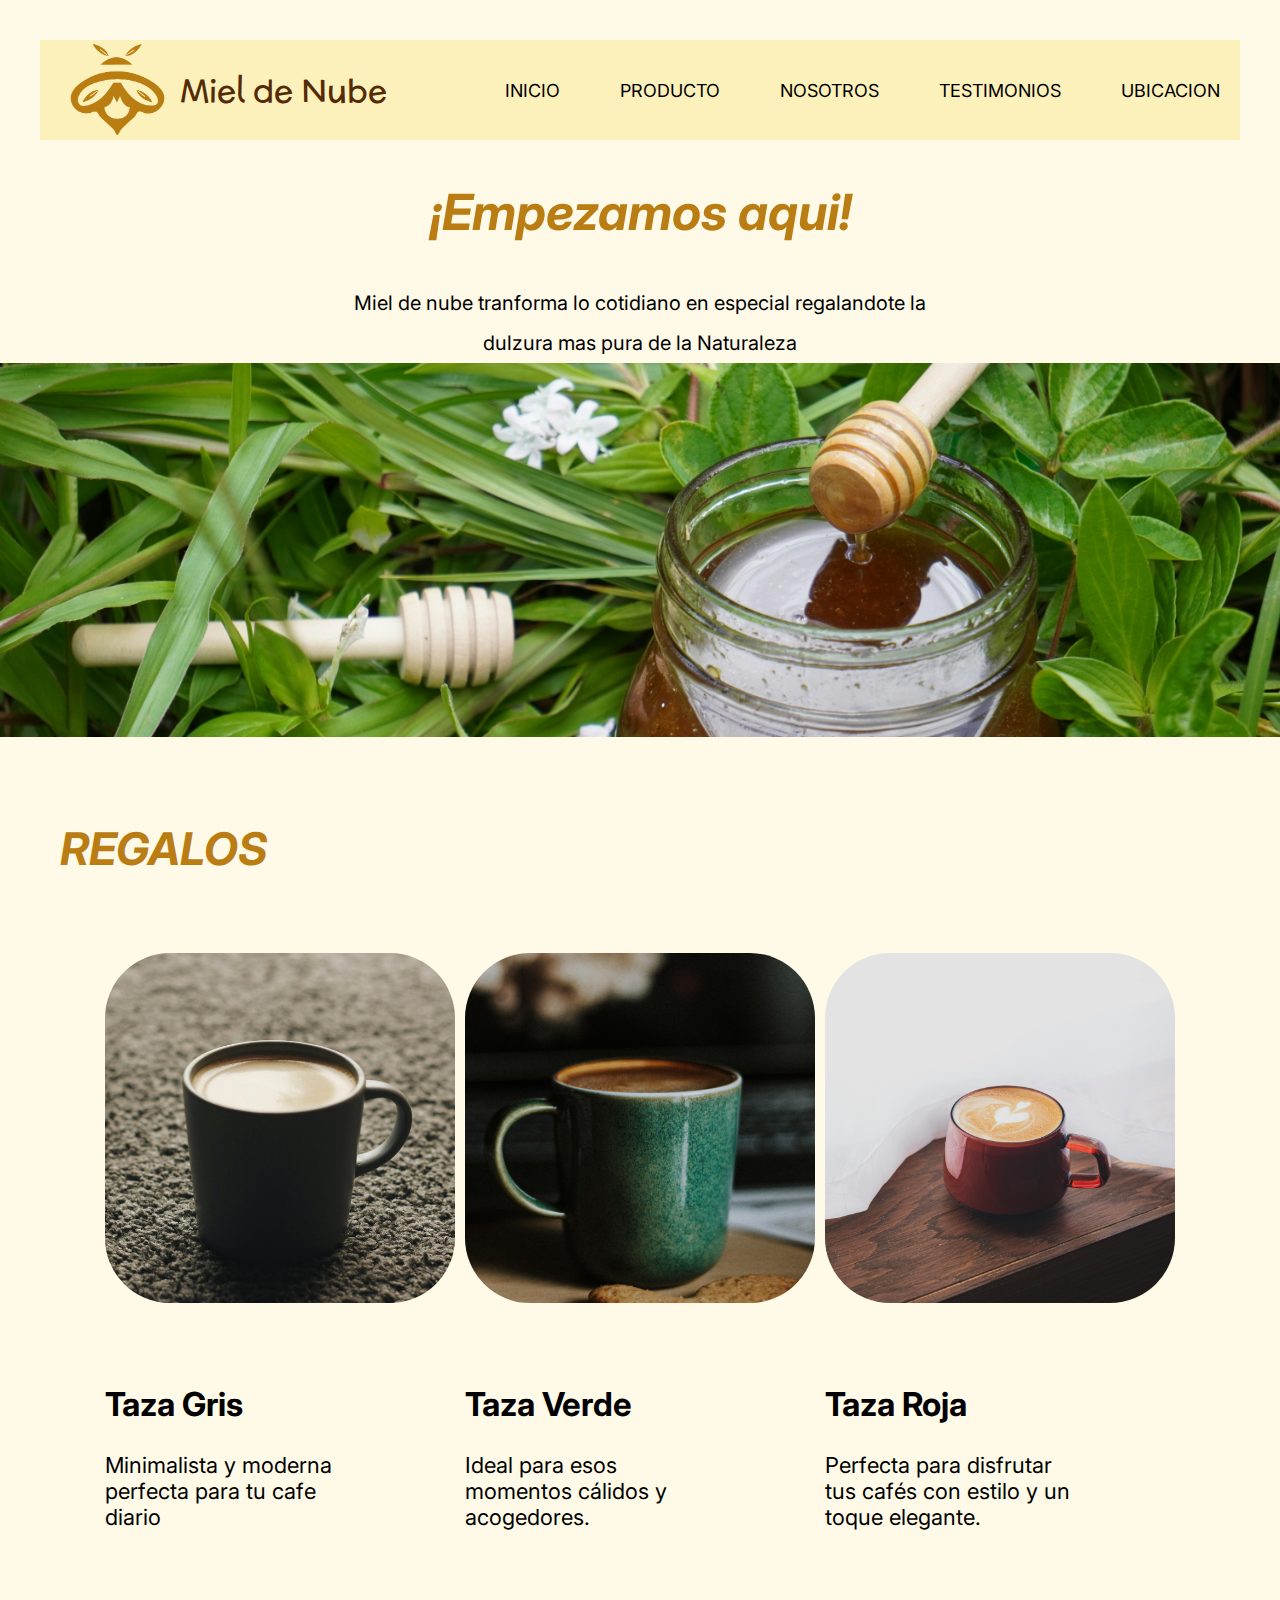
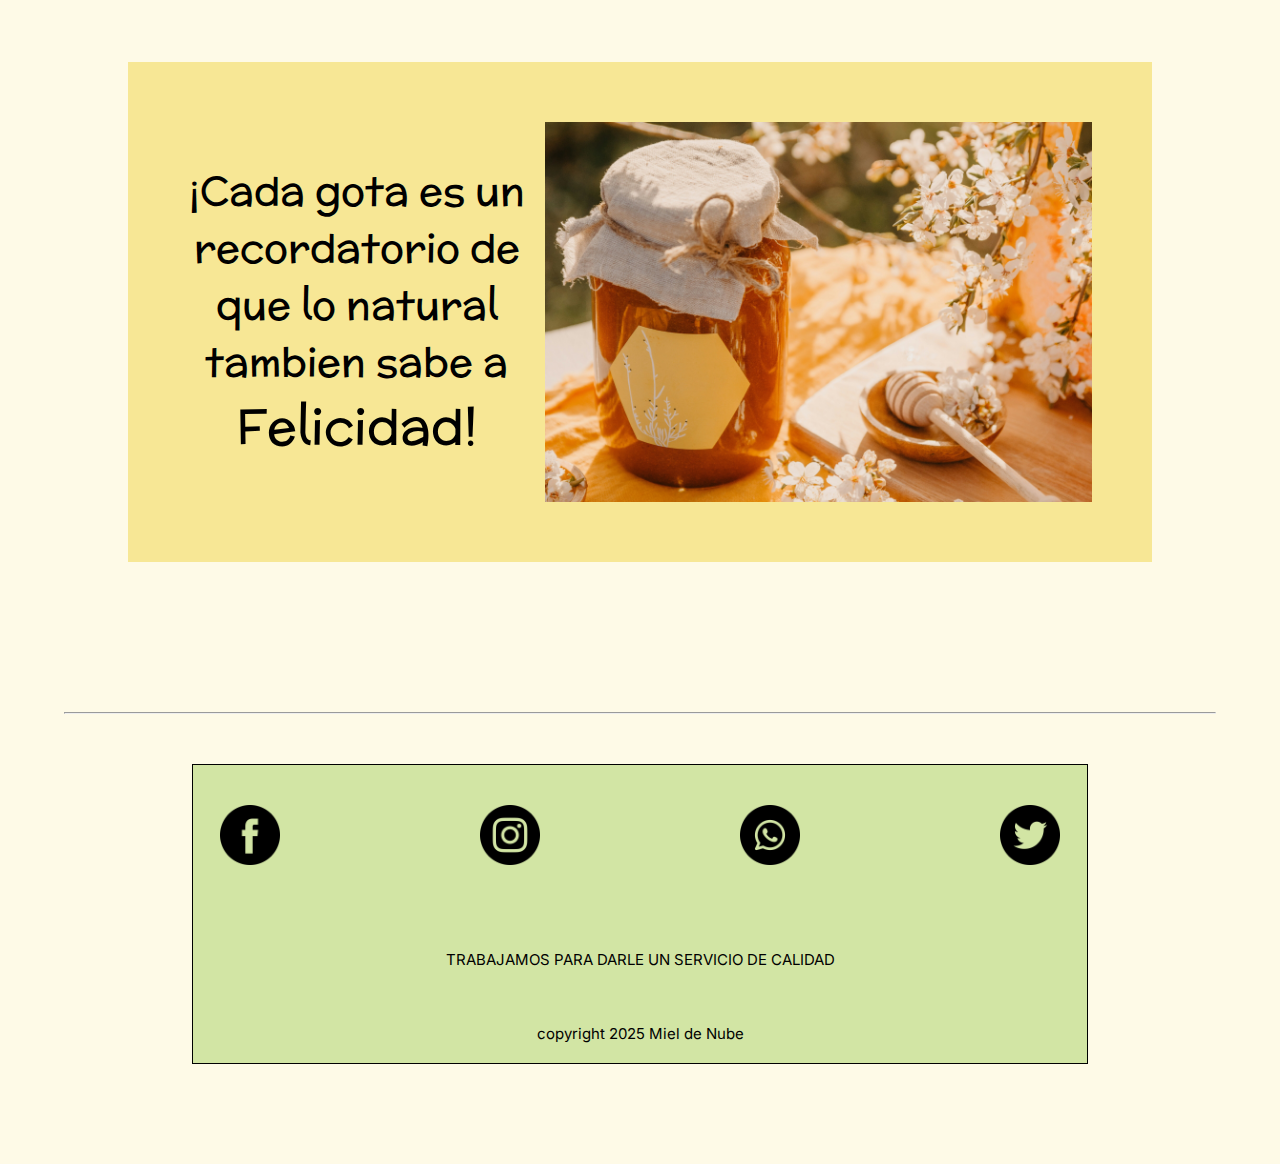
<file: index.html>
<!DOCTYPE html>
<html lang="en">
<head>
    <meta charset="UTF-8">
    <meta name="viewport" content="width=device-width, initial-scale=1.0">
    <link href="https://fonts.googleapis.com/css?family=McLaren" rel="stylesheet">
    <link rel="preconnect" href="https://fonts.googleapis.com">
    <link rel="preconnect" href="https://fonts.gstatic.com" crossorigin>
    <link href="https://fonts.googleapis.com/css2?family=Inter:wght@100..900&display=swap" rel="stylesheet">
    <link rel="stylesheet" href="./css/style.css">
    <title>Miel de Nube</title>
</head>
<body>
    <nav class="nav">
        <div class="titulo">
            <img src="./img/logo.png" alt="logo">
            <h1>
                Miel de Nube
            </h1>
        </div>
        <div class="enlaces">
            <ul>
                <li class="item"><a href="./index.html">INICIO</a></li>
                <li class="item"><a href="./producto.html">PRODUCTO</a></li>
                <li class="item"><a href="./nosotros.html">NOSOTROS</a></li>
                <li class="item"><a href="./testimonios.html">TESTIMONIOS</a></li>
                <li class="item"><a href="./ubicacion.html">UBICACION</a></li>
            </ul>
        </div>
    </nav>

    <section class="section1">
        <div class="texto">
            <h2 class="sec1h2">¡Empezamos aqui!</h2>
            <p class="sec1p">Miel de nube tranforma lo cotidiano en especial regalandote la dulzura mas pura de la Naturaleza</p>
        </div>
        <div class="img">
            <img src="./img/img1.jpg" alt="img1">
        </div>
    </section>

    <section class="section2">
        <h2 class="sec2h2">REGALOS</h2>
        <div class="cards">
            <div class="card">
                <img src="./img/img2.jpg" alt="img2">
                <div class="card-texto">
                    <h2>Taza Gris</h2>
                    <p>Minimalista y moderna perfecta para tu cafe diario</p>
                </div>
            </div>
            <div class="card">
                <img src="./img/img3.jpg" alt="img3">
                <div class="card-texto">
                    <h2>Taza Verde</h2>
                    <p>Ideal para esos momentos cálidos y acogedores.</p>
                </div>
            </div>
            <div class="card">
                <img src="./img/img4.jpg" alt="img4">
                <div class="card-texto">
                    <h2>Taza Roja</h2>
                    <p>Perfecta para disfrutar tus cafés con estilo y un toque elegante.</p>
                </div>
            </div>
        </div>
    </section>

    <section class="section3">
        <div class="sec3img">
            <p>¡Cada gota es un recordatorio de que lo natural tambien sabe 
                a <span class="destacado">Felicidad!</span></p>
                <img src="./img/img5.jpg" alt="img5">
        </div>
    </section>

    <hr>

    <footer class="section4">
        <div class="sec4Conten">
            <div class="redes">
                <a href=""><img src="./img/facebook.png" alt=""></a>
                <a href=""><img src="./img/instagram.png" alt=""></a>
                <a href=""><img src="./img/whatsapp.png" alt=""></a>
                <a href=""><img src="./img/gorjeo.png" alt=""></a>
            </div>
            <div class="info">
                    <p>TRABAJAMOS PARA DARLE UN SERVICIO DE CALIDAD</p>
                    <p>copyright      2025 Miel de Nube</p>
            </div>
        </div>
    </footer>
        
</body>

</html>
</file>
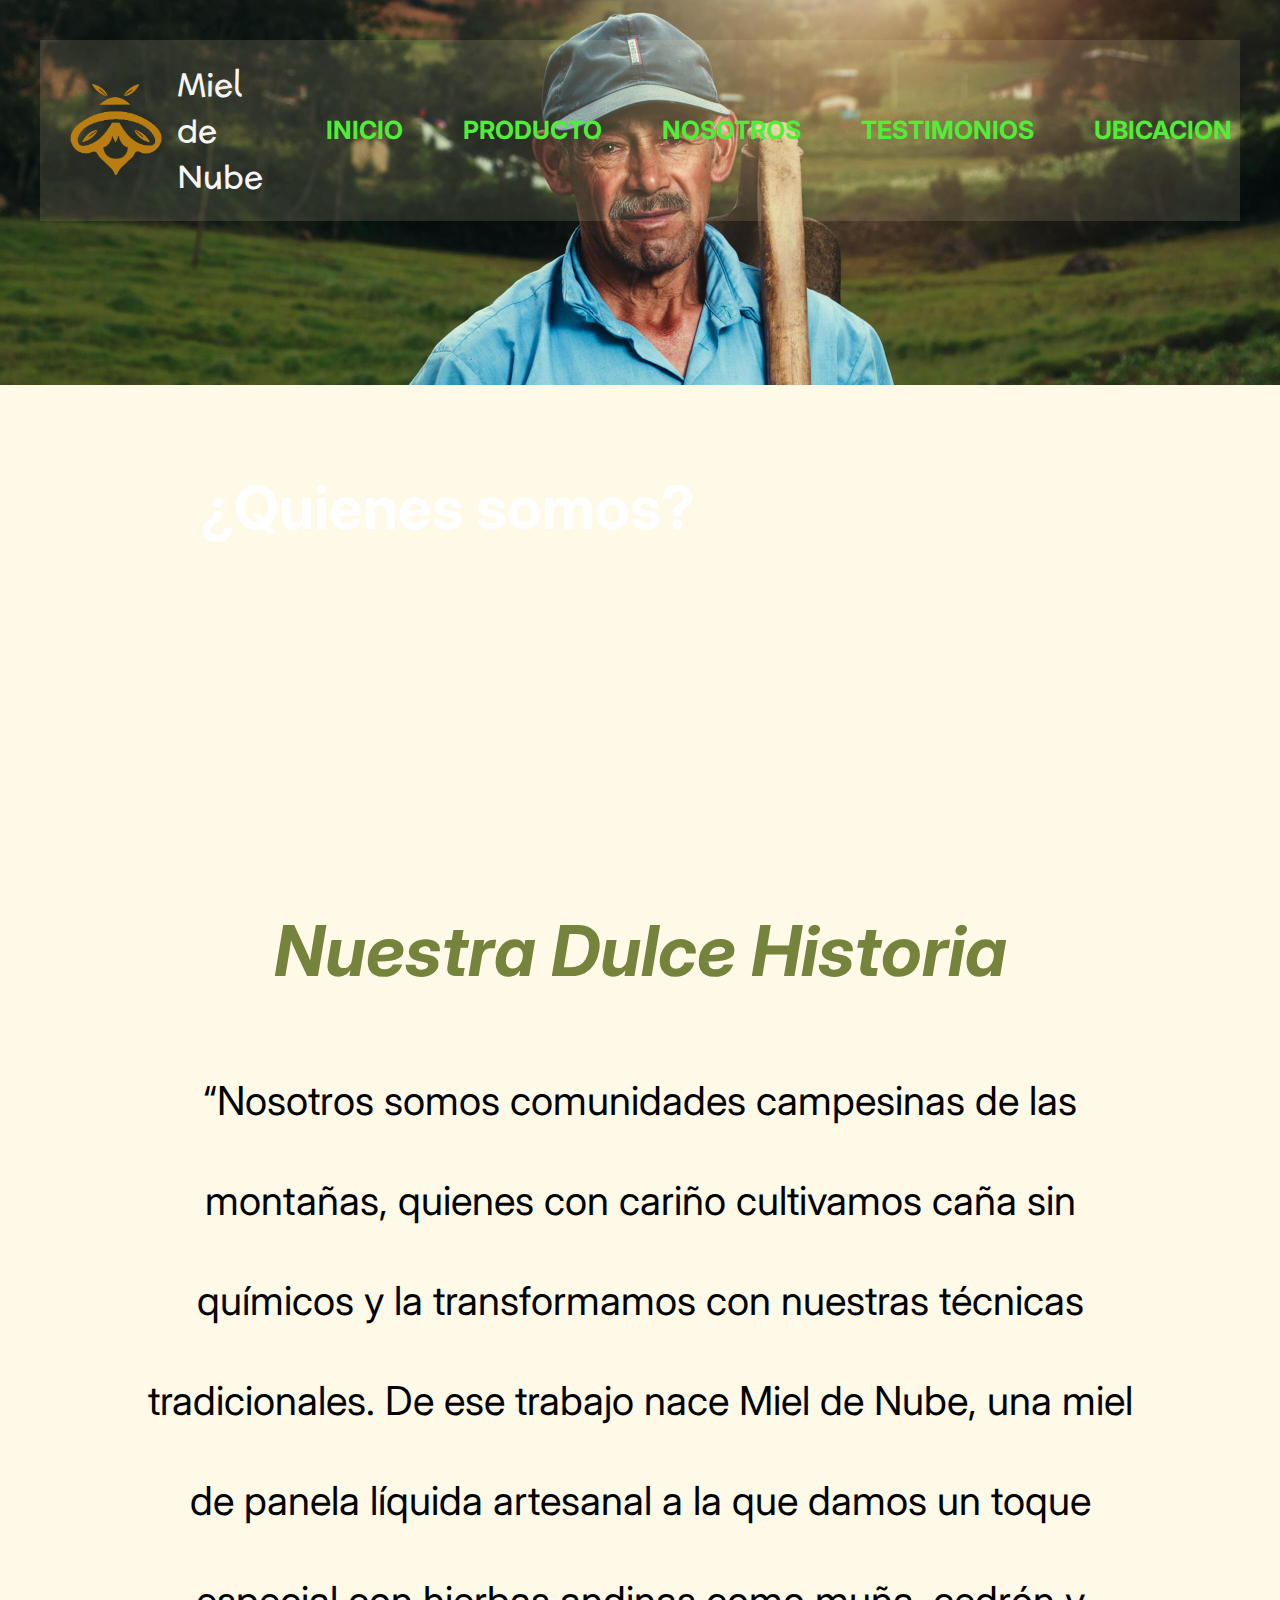
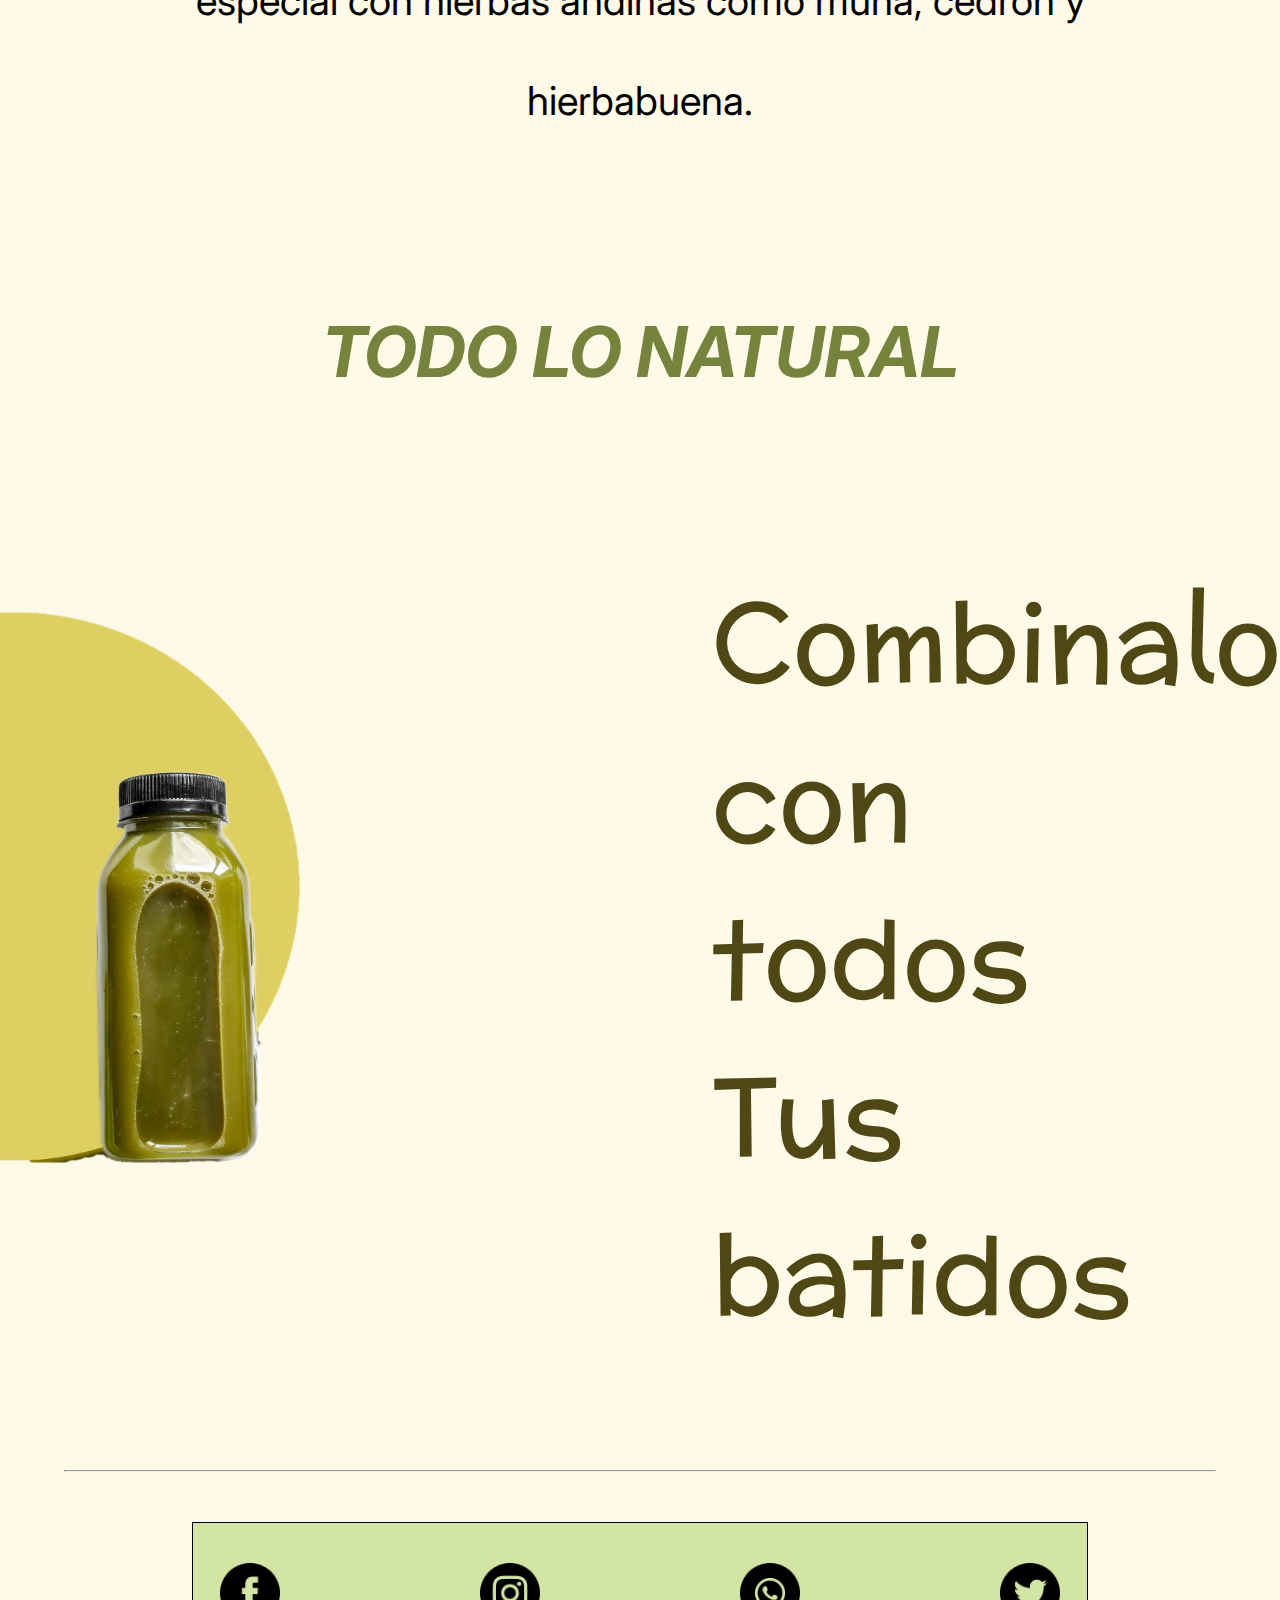
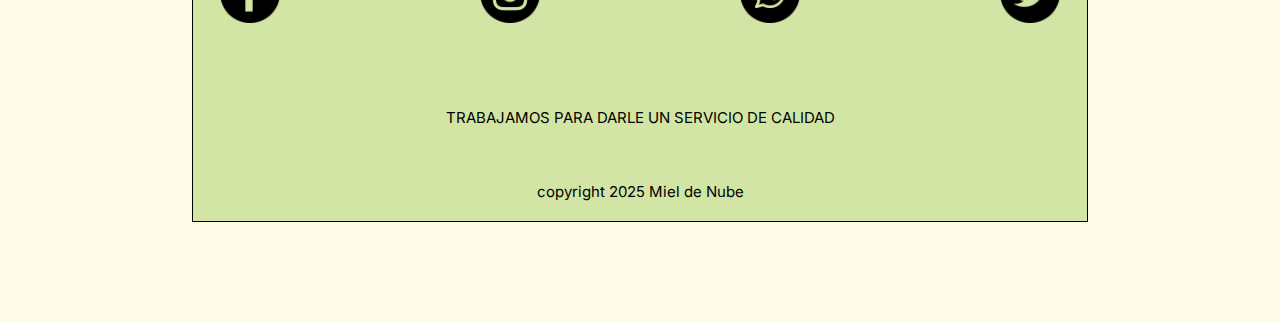
<file: nosotros.html>
<!DOCTYPE html>
<html lang="en">
<head>
    <meta charset="UTF-8">
    <meta name="viewport" content="width=device-width, initial-scale=1.0">
    <link href="https://fonts.googleapis.com/css?family=McLaren" rel="stylesheet">
    <link rel="preconnect" href="https://fonts.googleapis.com">
    <link rel="preconnect" href="https://fonts.gstatic.com" crossorigin>
    <link href="https://fonts.googleapis.com/css2?family=Inter:wght@100..900&display=swap" rel="stylesheet">
    <link rel="stylesheet" href="./css/style.css">
    <title>Nosotros</title>
</head>
<body>
    <section class="Nsection1">
        <nav class="navNos">
            <div class="tituloNos">
                <img src="../img/logo.png" alt="logo">
                <h1>
                    Miel de Nube
                </h1>
            </div>
            <div class="enlacesNos">
                <ul>
                    <li class="itemN"><a href="./index.html">INICIO</a></li>
                    <li class="itemN"><a href="./producto.html">PRODUCTO</a></li>
                    <li class="itemN"><a href="./nosotros.html">NOSOTROS</a></li>
                    <li class="itemN"><a href="./testimonios.html">TESTIMONIOS</a></li>
                    <li class="itemN"><a href="./ubicacion.html">UBICACION</a></li>
                </ul>
            </div>
        </nav>

        <h2>¿Quienes somos?</h2>
    </section>

    <section class="Nsection2">
        <h2 class="Nsec1">Nuestra Dulce Historia</h2>
        <p>“Nosotros somos comunidades campesinas de las montañas, quienes con cariño cultivamos caña sin químicos y la transformamos con nuestras técnicas tradicionales. De ese trabajo nace Miel de Nube, una miel de panela líquida artesanal a la que damos un toque especial con hierbas andinas como muña, cedrón y hierbabuena.</p>
        <h2 class="Nsec2">TODO LO NATURAL</h2>
    </section>

    <section class="Nsection3">
        <img src="./img/imgJugo2.png" alt="">
        <p>Combinalo con todos Tus batidos</p>
    </section>

    <hr>

    <footer class="section4">
        <div class="sec4Conten">
            <div class="redes">
                <a href=""><img src="./img/facebook.png" alt=""></a>
                <a href=""><img src="./img/instagram.png" alt=""></a>
                <a href=""><img src="./img/whatsapp.png" alt=""></a>
                <a href=""><img src="./img/gorjeo.png" alt=""></a>
            </div>
            <div class="info">
                    <p>TRABAJAMOS PARA DARLE UN SERVICIO DE CALIDAD</p>
                    <p>copyright      2025 Miel de Nube</p>
            </div>
        </div>
    </footer>
</body>
</html>
</file>
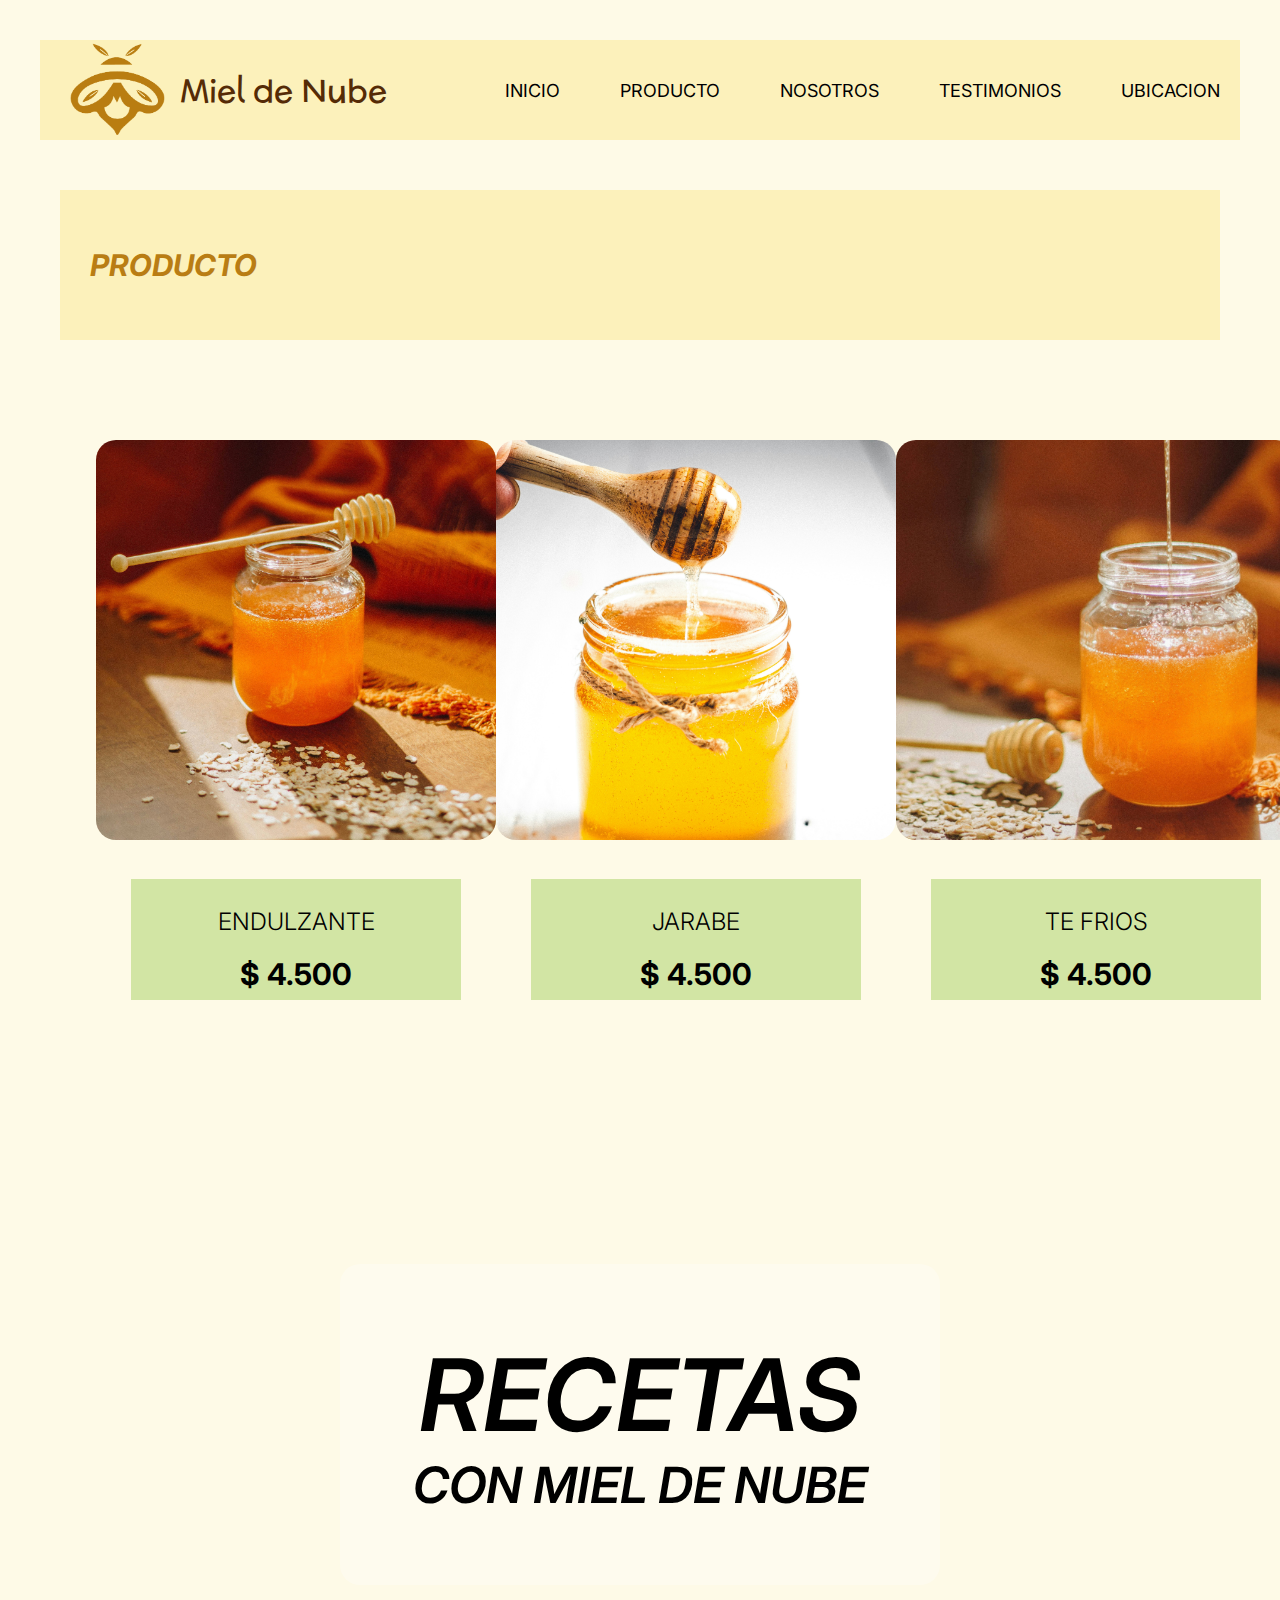
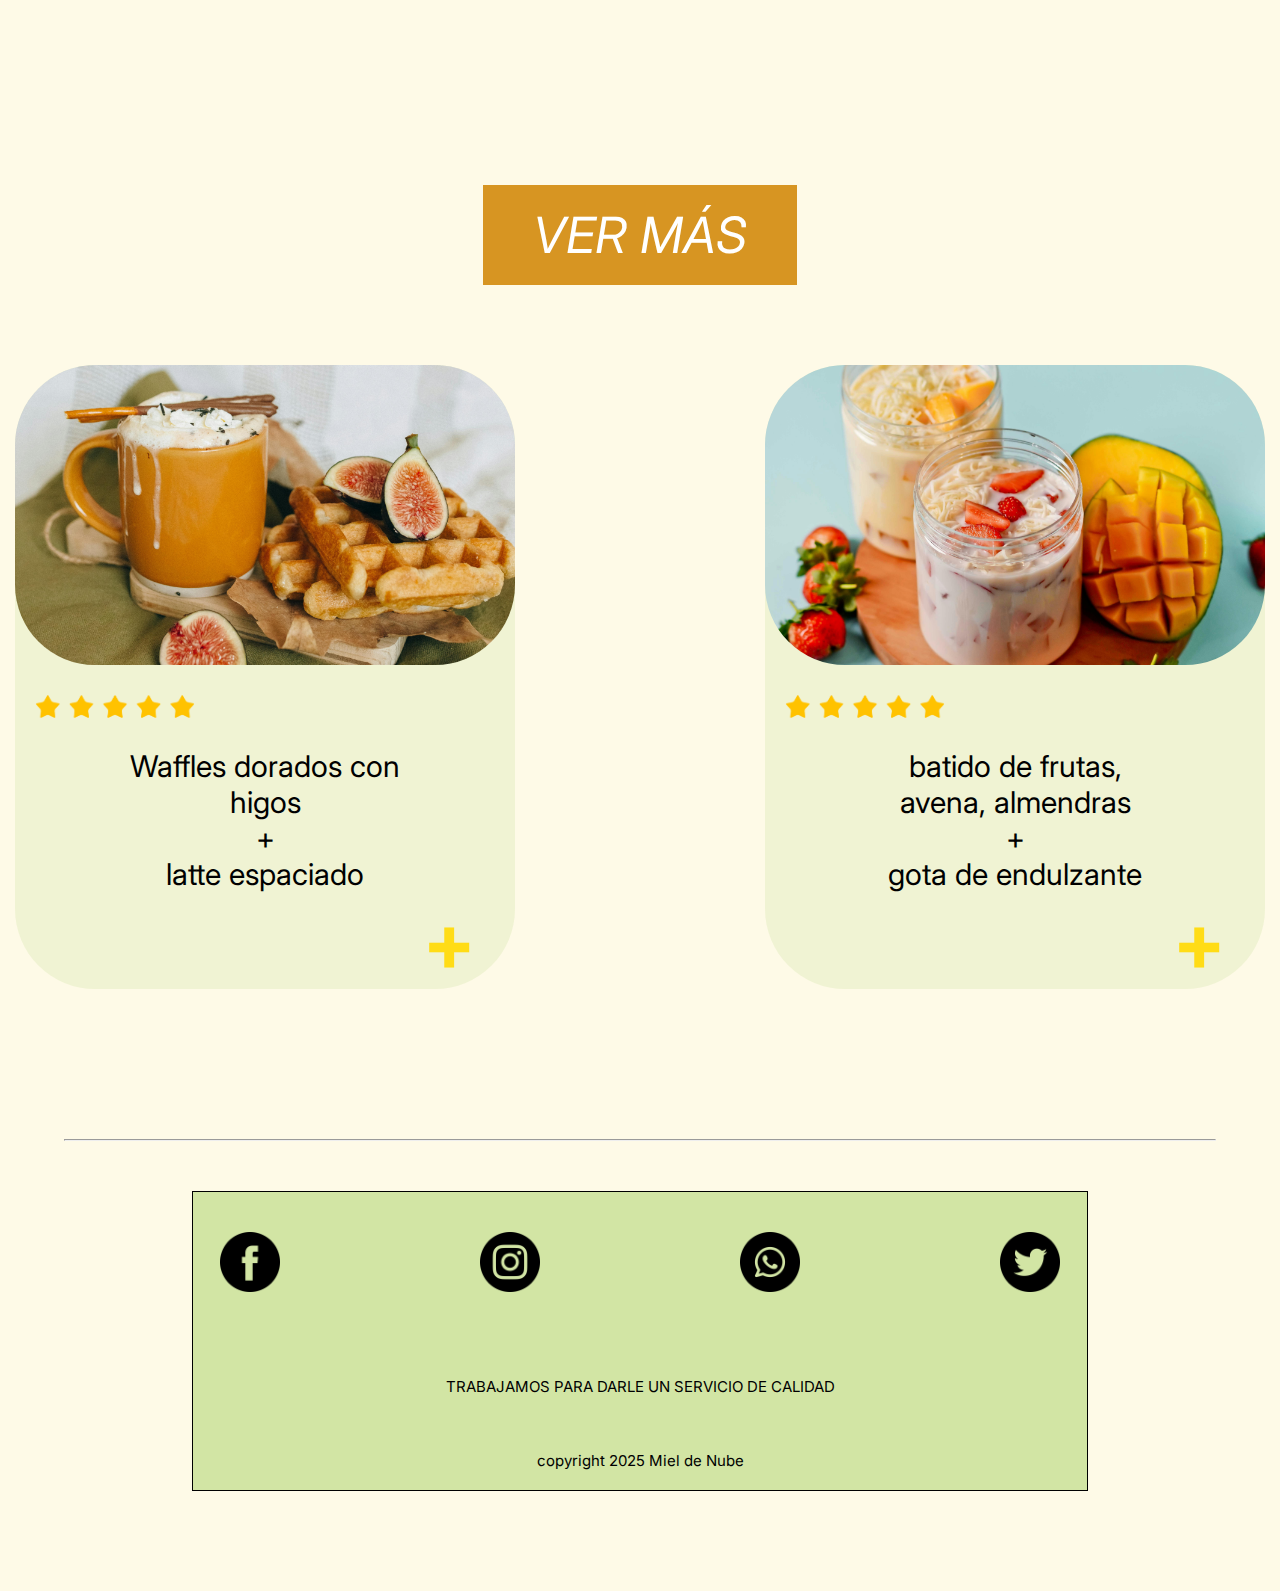
<file: producto.html>
<!DOCTYPE html>
<html lang="en">
<head>
    <meta charset="UTF-8">
    <meta name="viewport" content="width=device-width, initial-scale=1.0">
    <link href="https://fonts.googleapis.com/css?family=McLaren" rel="stylesheet">
    <link rel="preconnect" href="https://fonts.googleapis.com">
    <link rel="preconnect" href="https://fonts.gstatic.com" crossorigin>
    <link href="https://fonts.googleapis.com/css2?family=Inter:wght@100..900&display=swap" rel="stylesheet">
    <link rel="stylesheet" href="./css/style.css">
    <title>Producto</title>
</head>
<body>
    <nav class="nav">
        <div class="titulo">
            <img src="../img/logo.png" alt="logo">
            <h1>
                Miel de Nube
            </h1>
        </div>
        <div class="enlaces">
            <ul>
                <li class="item"><a href="./index.html">INICIO</a></li>
                <li class="item"><a href="./producto.html">PRODUCTO</a></li>
                <li class="item"><a href="./nosotros.html">NOSOTROS</a></li>
                <li class="item"><a href="./testimonios.html">TESTIMONIOS</a></li>
                <li class="item"><a href="./ubicacion.html">UBICACION</a></li>
            </ul>
        </div>
    </nav>

    <section class="Psection1">
        <div class="producto">
            <h2>PRODUCTO</h2>
        </div>
        <div class="pcards">
            <div class="pcard">
                <img src="./img/receta1.jpg" alt="">
                <div class="infop">
                    <h2>ENDULZANTE</h2>
                    <strong>$ 4.500</strong>
                </div> 
            </div>   
            <div class="pcard">
                <img src="./img/receta3.jpg" alt="">
                <div class="infop">
                    <h2>JARABE</h2>
                    <strong>$ 4.500</strong>
                </div> 
            </div> 
            <div class="pcard">
                <img src="./img/receta2.jpg" alt="">
                <div class="infop">
                    <h2>TE FRIOS</h2>
                    <strong>$ 4.500</strong>
                </div> 
            </div> 
        </div>
    </section>
    <section class="Psection2">
        <div class="precetas">
            <div class="rtexto">
                <p><span>RECETAS</span> CON MIEL DE NUBE</p>
            </div>
        </div>
        <div class="boton">
            <a href="">VER MÁS</a>
        </div>
    </section>
    <section class="Psection3">
        <div class="rcards">
            <div class="rcard">
                <img class="imgrcard" src="./img/waffle2.png" alt="">
                <div class="infoc">
                    <img src="./img/estrellas.png" alt="">
                    <div class="parrafo">
                        <p>Waffles dorados con higos</p>
                        <p>+</p>
                        <p>latte espaciado</p>
                    </div>
                    <h2>+</h2>
                </div>
            </div>
            <div class="rcard">
                <img class="imgrcard" src="./img/mango2.png" alt="">
                <div class="infoc">
                    <img src="./img/estrellas.png" alt="">
                     <div class="parrafo">
                        <p>batido de frutas, avena, almendras</p>
                        <p>+</p>
                        <p>gota de endulzante</p>
                    </div>
                    <h2>+</h2>
                </div>
            </div>
        </div>
    </section>

    <hr>

    <footer class="section4">
        <div class="sec4Conten">
            <div class="redes">
                <a href=""><img src="./img/facebook.png" alt=""></a>
                <a href=""><img src="./img/instagram.png" alt=""></a>
                <a href=""><img src="./img/whatsapp.png" alt=""></a>
                <a href=""><img src="./img/gorjeo.png" alt=""></a>
            </div>
            <div class="info">
                    <p>TRABAJAMOS PARA DARLE UN SERVICIO DE CALIDAD</p>
                    <p>copyright      2025 Miel de Nube</p>
            </div>
        </div>
    </footer>
</body>
</html>
</file>
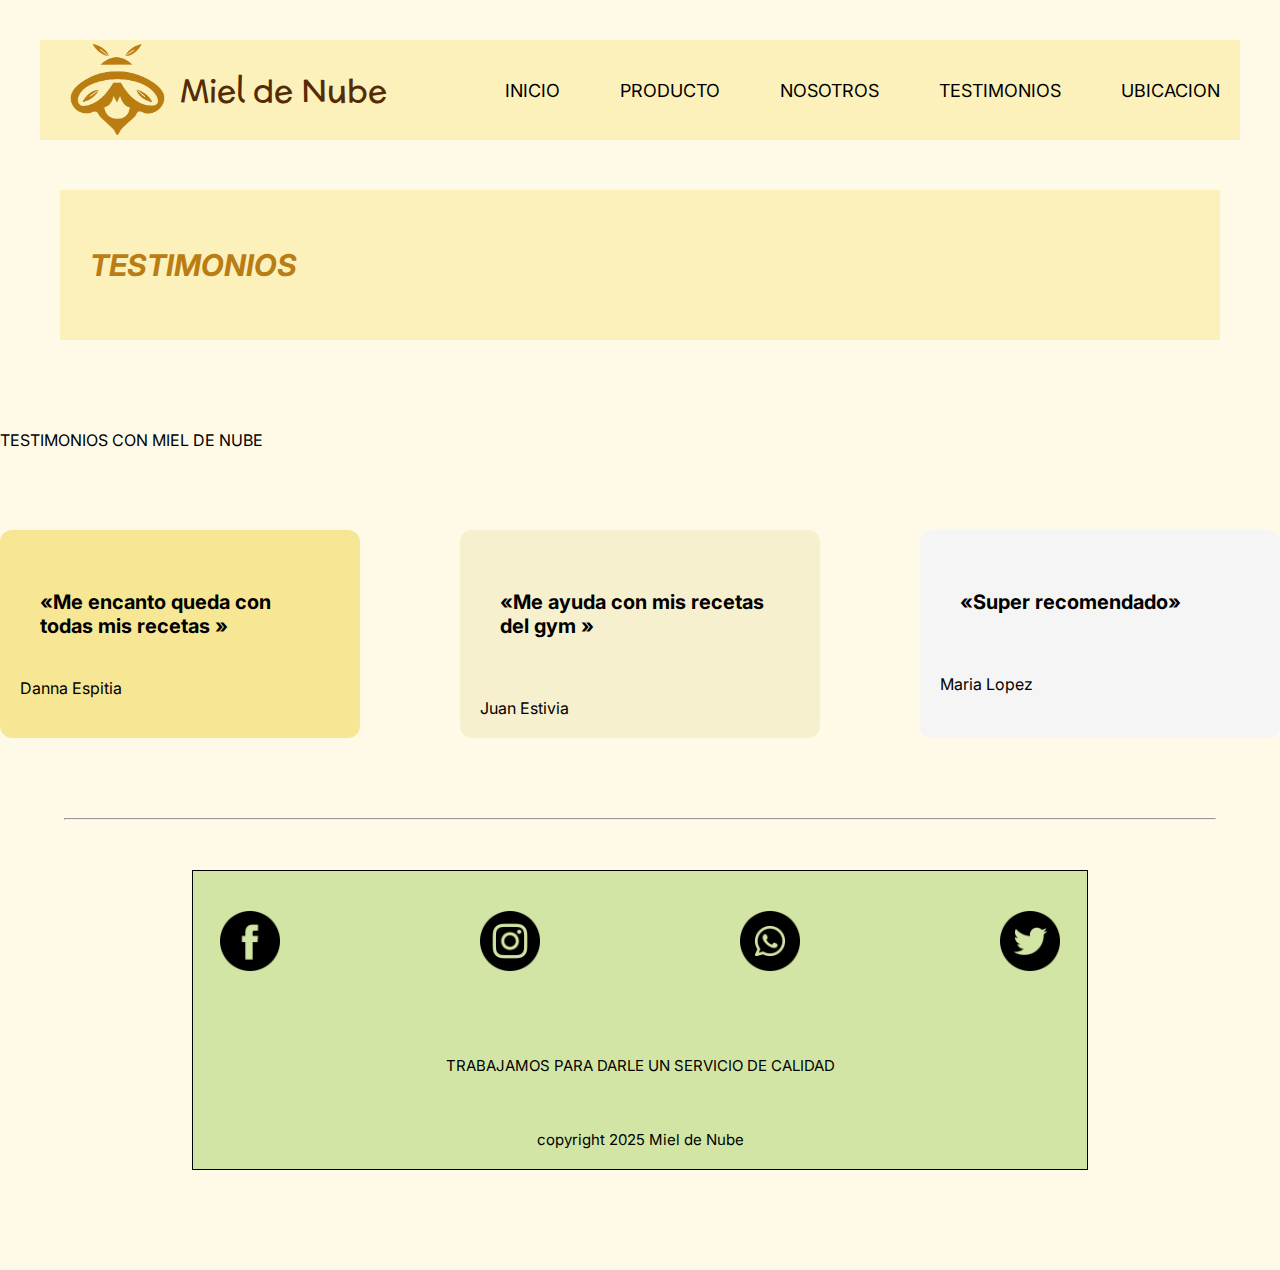
<file: testimonios.html>
<!DOCTYPE html>
<html lang="en">
<head>
    <meta charset="UTF-8">
    <meta name="viewport" content="width=device-width, initial-scale=1.0">
    <link href="https://fonts.googleapis.com/css?family=McLaren" rel="stylesheet">
    <link rel="preconnect" href="https://fonts.googleapis.com">
    <link rel="preconnect" href="https://fonts.gstatic.com" crossorigin>
    <link href="https://fonts.googleapis.com/css2?family=Inter:wght@100..900&display=swap" rel="stylesheet">
    <link rel="stylesheet" href="./css/style.css">
    <title>Testimonios</title>
</head>
<body>
    <nav class="nav">
        <div class="titulo">
            <img src="./img/logo.png" alt="logo">
            <h1>
                Miel de Nube
            </h1>
        </div>
        <div class="enlaces">
            <ul>
                <li class="item"><a href="./index.html">INICIO</a></li>
                <li class="item"><a href="./producto.html">PRODUCTO</a></li>
                <li class="item"><a href="./nosotros.html">NOSOTROS</a></li>
                <li class="item"><a href="./testimonios.html">TESTIMONIOS</a></li>
                <li class="item"><a href="./ubicacion.html">UBICACION</a></li>
            </ul>
        </div>
    </nav>

    <section class="Psection1">
        <div class="producto">
            <h2>TESTIMONIOS</h2>
        </div>
    </section>

    <section class="Psection2">
        <div class="trecetas">
            <div class="rtextot">
                <p><span>TESTIMONIOS</span> CON MIEL DE NUBE</p>
            </div>
        </div>
    </section>

    <section class="tcards">
        <div class="tcard tc1">
            <p>«Me encanto queda con todas mis recetas »</p>
            <span>Danna Espitia</span>
        </div>
        <div class="tcard tc2">
            <p>«Me ayuda con mis recetas del gym »</p>
            <br>
            <span>Juan Estivia</span>
        </div>
        <div class="tcard tc3">
            <p>«Super recomendado»</p>
            <br>
            <span>Maria Lopez</span>
        </div>
    </section>

    <hr>

    <footer class="section4">
        <div class="sec4Conten">
            <div class="redes">
                <a href=""><img src="./img/facebook.png" alt=""></a>
                <a href=""><img src="./img/instagram.png" alt=""></a>
                <a href=""><img src="./img/whatsapp.png" alt=""></a>
                <a href=""><img src="./img/gorjeo.png" alt=""></a>
            </div>
            <div class="info">
                    <p>TRABAJAMOS PARA DARLE UN SERVICIO DE CALIDAD</p>
                    <p>copyright      2025 Miel de Nube</p>
            </div>
        </div>
    </footer>
</body>

</html>
</file>
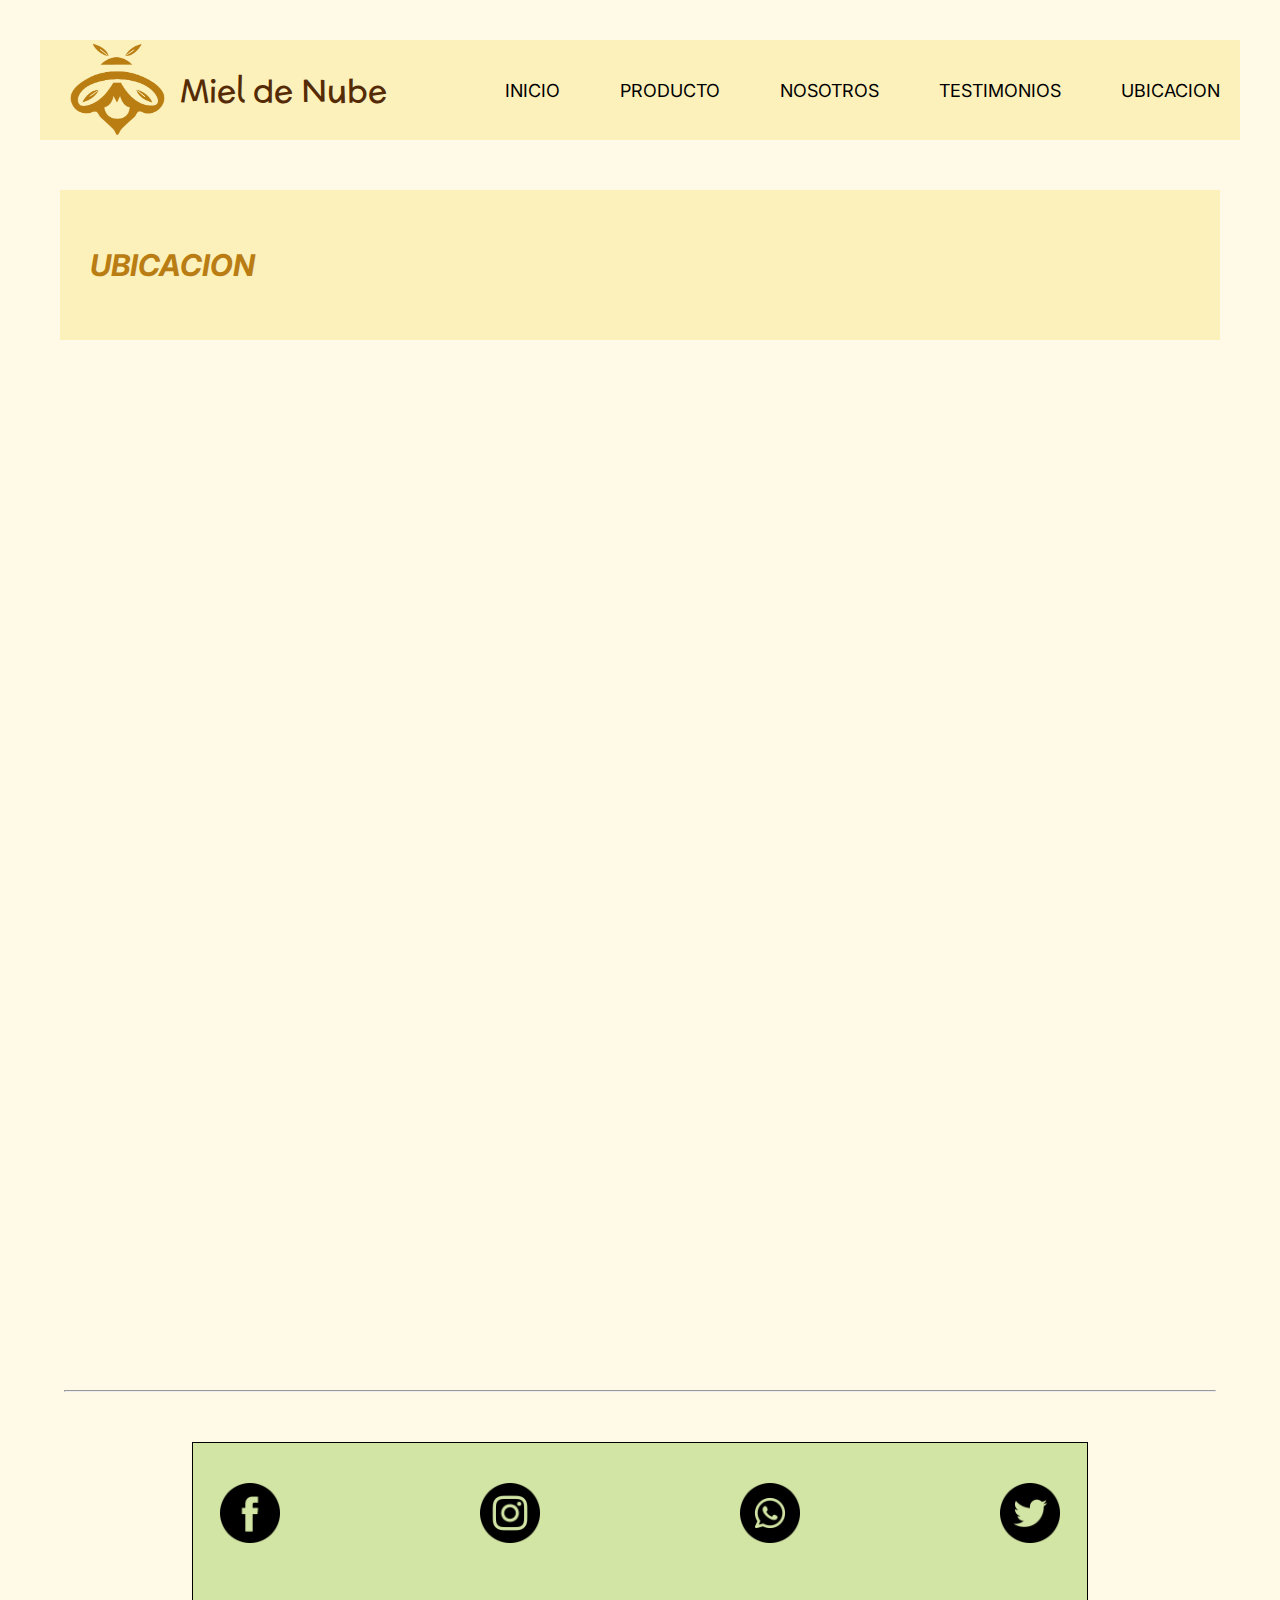
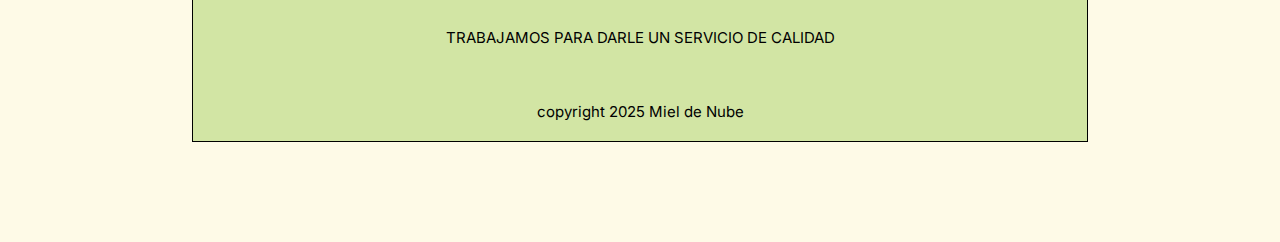
<file: ubicacion.html>
<!DOCTYPE html>
<html lang="en">
<head>
    <meta charset="UTF-8">
    <meta name="viewport" content="width=device-width, initial-scale=1.0">
    <link href="https://fonts.googleapis.com/css?family=McLaren" rel="stylesheet">
    <link rel="preconnect" href="https://fonts.googleapis.com">
    <link rel="preconnect" href="https://fonts.gstatic.com" crossorigin>
    <link href="https://fonts.googleapis.com/css2?family=Inter:wght@100..900&display=swap" rel="stylesheet">
    <link rel="stylesheet" href="./css/style.css">
    <title>Ubicacion</title>
</head>
<body>
    <nav class="nav">
        <div class="titulo">
            <img src="./img/logo.png" alt="logo">
            <h1>
                Miel de Nube
            </h1>
        </div>
        <div class="enlaces">
            <ul>
                <li class="item"><a href="./index.html">INICIO</a></li>
                <li class="item"><a href="./producto.html">PRODUCTO</a></li>
                <li class="item"><a href="./nosotros.html">NOSOTROS</a></li>
                <li class="item"><a href="./testimonios.html">TESTIMONIOS</a></li>
                <li class="item"><a href="./ubicacion.html">UBICACION</a></li>
            </ul>
        </div>
    </nav>

    <section class="Psection1">
        <div class="producto">
            <h2>UBICACION</h2>
        </div>
    </section>

    <section class="ubi">
        <iframe src="https://www.google.com/maps/embed?pb=!1m18!1m12!1m3!1d3344.3124575596044!2d-74.2055630811817!3d4.57962461472982!2m3!1f0!2f0!3f0!3m2!1i1024!2i768!4f13.1!3m3!1m2!1s0x8e3f9fcf78604103%3A0x89b02e1dd1e4061f!2sTIENDA%20NATURISTA%20ZONA%20VERDE!5e0!3m2!1ses-419!2sco!4v1759242800236!5m2!1ses-419!2sco" 
        width="1700" 
        height="900" 
        style="border:0;" 
        allowfullscreen="" 
        loading="lazy" 
        referrerpolicy="no-referrer-when-downgrade">
        </iframe>
    </section>

    <hr>

    <footer class="section4">
        <div class="sec4Conten">
            <div class="redes">
                <a href=""><img src="./img/facebook.png" alt=""></a>
                <a href=""><img src="./img/instagram.png" alt=""></a>
                <a href=""><img src="./img/whatsapp.png" alt=""></a>
                <a href=""><img src="./img/gorjeo.png" alt=""></a>
            </div>
            <div class="info">
                    <p>TRABAJAMOS PARA DARLE UN SERVICIO DE CALIDAD</p>
                    <p>copyright      2025 Miel de Nube</p>
            </div>
        </div>
    </footer>
</body>

</html>
</file>
<file: css/style.css>
*{
    box-sizing: border-box;
}

body{
    padding: 0;
    margin: 0;
    background-color: #FEFAE7;
    font-family: 'Inter', sans-serif;
}

img{
    width: 100%;
    height: auto;
}

.nav{
    background-color: #FCF1BB;
    display: flex;
    justify-content: space-between;
    align-items: center;
    margin-top: 40px;
    margin-left: 40px;
    margin-right: 40px;
    
}

.titulo{
    padding-left: 30px;
    display: flex;
    align-items: center;
    gap: 10px;
}

.titulo h1{
    font-family: 'McLaren', sans-serif;
    color: #552B06;
    font-weight: 200;
}

.titulo img{
    width: 100px;
    height: 100px;
}   

.enlaces ul{
    display: flex;
    list-style: none;
    gap: 20px;
}

.item a{
    text-decoration: none;
    color: #000;
    padding: 20px;
    font-size: 18px;
}


.Isection1{
    background-image: url(../img/img1.jpg);
    background-size: contain;
    background-repeat: no-repeat;
    height: 700px;
    padding-top: 40px;
    
}

.navI{
    background-color: #f3f2ea48;
    display: flex;
    justify-content: space-between;
    align-items: center;
    margin: 0 40px;
    
}

.itemI a{
    text-decoration: none;
    color: #FFF;
    padding: 20px;
    font-size: 25px;
    font-weight:800;
    font-style: italic;
}

/* SECCION1 */

.texto{
    display: flex;
    flex-direction: column;
    align-items: center;
}

.texto h2{
    color: #B97D14;
    font-style: italic;
    font-size: 50px;
}

.texto p{
    width: 600px;
    font-size: 20px;
    line-height: 2;
    text-align: center;
    margin:0;
}


/* SECCION2 */

.sec2h2{
    margin-top: 80px;
    color: #B97D14;
    font-style: italic;
    font-size: 45px;
    padding-left: 60px ;
}

.cards{
    display: flex;
    width: 100%;
    justify-content: space-around;
    padding: 40px 100px;
}

.card{
    width: 350px;
}

.card img{
    width: 100%;
    height: 350px;
    object-fit: cover;
    border-radius: 65px;    
}

.card:hover{
    width: 450px;
    height: 450px;
    transition: .5s ease;
}

.card-texto{
    padding-top: 50px;
    text-align: left;
    width:250px;
    font-size: 22px;
}

/* SECCION3 */

.section3{ 
    background-color: #F7E795;
    width: 80%;
    height: 500px;
    margin: auto;
    gap: 40px;
    display: flex;
    margin-bottom: 150px;
    margin-top: 70px;
}

.sec3img{
    padding: 60px 40px;
    width: 98%;
    display: flex;
    justify-content: center;
    align-items: center;
    font-family: 'McLaren', sans-serif;
    font-size: 40px;    
    text-align: center;
}

.destacado{
    font-size: 50px;
}

.sec3img img{
    width: 150%;
    height: 100%;
    object-fit: cover;
}

.sec3img img:hover{
    width: 200%;
    height: 150%;
    transition: .5s ease;
}

hr{
    width:90%;
}

/* SECCION4 */

.section4{
    width: 70%;
    margin: auto;
    border: #000 1px solid;
    margin-bottom: 100px;
    margin-top: 50px;
    background-color: #D2E5A4;
    height: 300px;
}

.redes{
    margin-top: 20px;
    padding: 20px;
    display: flex;
    gap: 200px;
    justify-content: center;
}

.redes a{
    width: 60px;
    height: 60px;
}

.info{
    text-align: center;
    padding: 30px;
}

.info p{
    padding: 20px;
    font-size:15px;
}



/* ---------------------- PRODUCTOS ------------------- */

/* SECCION1 */


.Psection{
    background-image: url(../img/PRODUCTOS.png);
    background-size:cover;
    height: 700px;
    padding-top: 40px;
}

.navP{
    background-color: #fcf1bb91;
    display: flex;
    justify-content: space-between;
    align-items: center;
    margin: 0 40px;
    
}

.itemP a{
    text-decoration: none;
    color: #000;
    padding: 20px;
    font-size: 25px;
    font-weight:800;
    font-style: italic;
}

.tituloP{
    padding-left: 30px;
    display: flex;
    align-items: center;
    gap: 10px;
}

.tituloP img{
    width: 100px;
    height: 100px;
}  

.tituloP h1{
    font-family: 'McLaren', sans-serif;
    color: #552B06;
    font-weight: 200;
}

.Psection h2{
    font-size: 60px;
    color: #000;
    padding-top: 200px;
    padding-left: 200px;
}


.producto{
    background-color: #FCF1BB;
    margin-left: 60px;
    margin-right: 60px;
    margin-top: 50px;
    height: 150px;
    display: flex;
    align-items: center;
    
}

.producto h2{
    font-size: 30px;
    color: #B97D14;
    font-style: italic;
    padding-left: 30px;
}

.pcards{
    width: 85%;
    margin: auto;
    margin-top: 100px;
    display: flex;
    justify-content: space-between;

}

.pcard img{
    width: 400px;
    height: 400px;
    object-fit: cover;
    border-radius:20px;
}

.pcard img:hover{
    width: 500px;
    height: 500px;
    transition: .5s ease;
    border-radius: 20px;

}

.infop{
    background-color: #D2E5A4;
    text-align: center;
    margin: 35px;
    padding: 8px;
}

.infop h2{
    font-weight: 300;
}

.infop strong{
    font-size: 30px;
}


/* SECCION2 */

.Psection2{
    margin-top: 90px;
}

.precetas{
    background-image: url(../img/recetas4.jpg);
    background-attachment: fixed;
    background-size:cover;
    background-repeat: no-repeat;
    height: 600px;
    display: flex;
    flex-direction: column;
    justify-content: center;
    align-items: center;
}

.rtexto{
    background-color: #ffffff4b;
    padding: 20px;
    width: 600px;
    text-align: center;
    font-style: italic;
    font-weight: 600;
    border-radius: 20px;

}

.rtexto span{
    color: #000;
    font-size: 100px;
}

.rtexto p{
    color: #000;
    font-size: 50px;
}

.boton{
    margin-top: 80px;
    text-align: center;
    margin-bottom: 100px;
}

.boton a{
    padding: 20px 50px;
    font-size: 50px;
    font-style: italic;
    background-color: #D79522;
    text-decoration: none;
    color: #fff;
}

.rcards{
    display: flex;
    justify-content: center;
    gap: 250px;
    margin-bottom: 150px;
}

.rcard{
    background-color: #d1e5a44b;
    border-radius: 80px;
}


.imgrcard{
    width: 500px;
    height: 300px;
    object-fit: cover;
    border-radius: 80px;
}

.infoc img{
    width: 200px;
    height: 75px;  
    object-fit: cover;
}

.parrafo{
    width: 300px;
    text-align: center;
    margin: auto;
}

.parrafo p{
    font-size: 30px;
    margin: 0;
}

.infoc h2{
    text-align:end;
    padding-right: 40px;
    font-size: 80px;
    margin: 0;
    color: #ffdc16;
}


/* ---------------------- NOSOTROS ------------------- */

.Nsection1{
    background-image: url(../img/nosotros.jpg);
    background-size: contain;
    background-repeat: no-repeat;
    height: 700px;
    padding-top: 40px;
    
}

.navNos{
    background-color: #fcf1bb21;
    display: flex;
    justify-content: space-between;
    align-items: center;
    margin: 0 40px;
    
}

.tituloNos{
    padding-left: 30px;
    display: flex;
    align-items: center;
    gap: 10px;
}

.tituloNos h1{
    font-family: 'McLaren', sans-serif;
    color: #F6F5F5;
    font-weight: 200;
}

.tituloNos img{
    width: 100px;
    height: 100px;
}   

.enlacesNos ul{
    display: flex;
    list-style: none;
    gap: 20px;
}

.itemN a{
    text-decoration: none;
    color: #50EE38;
    padding: 20px;
    font-size: 25px;
    font-weight: bold;
}

.Nsection1 h2{
    font-size: 60px;
    color: #fff;
    padding-top: 200px;
    padding-left: 200px;
}

.Nsection2{
    width: 80%;
    margin: auto;
    text-align: center;
    padding-top: 150px;
}

.Nsection2 h2{
    color: #76833D;
    font-size: 70px;
    font-style: italic;
}

.Nsection2 p{
    font-size: 40px;
    line-height: 100px;
    padding-bottom: 100px;
}

.Nsection3{
    display: flex;
    gap: 200px;
    align-items: center;
}

.Nsection3 img{
    width: 40%;
    object-fit: cover;
}

.Nsection3 img:hover{
    width: 45%;
    transition: .5s ease-out;
}

.Nsection3 p{
    width: 35%;
    font-size: 110px;
    text-align:start;
    color: #4F4815;
    font-family: 'McLaren', sans-serif;
}

/* ---------------------- TESTIMONIOS ------------------- */

.Tsection{
    background-image: url(../img/testimonio.jpg);
    background-size: cover;
    background-repeat: no-repeat;
    height: 700px;
    padding-top: 40px;
    
}

.navT{
    background-color: #fcf1bb5e;
    display: flex;
    justify-content: space-between;
    align-items: center;
    margin: 0 40px;
    
}

.itemT a{
    text-decoration: none;
    color: #FFF;
    padding: 20px;
    font-size: 25px;
    font-weight:800;
    font-style: italic;
}

.productoT{
    background-color: #FCF1BB;
    margin-left: 150px;
    margin-right: 150px;
    margin-top: 100px;
    height: 200px;
    display: flex;
    align-items: center;
    justify-content: center;
    flex-direction: column;
    border-radius: 65px;
    line-height: .3px;  
}

.productoT h2{
    padding-top: 25px;
    font-size: 70px;
    margin: 15px;
    color: #76833D;
}

.productoT p{
    font-size: 30px;
    color: #76833D;
}


.tcards{
    margin-top: 80px;
    display: flex;
    justify-content: center;
    gap: 100px;
    margin-bottom: 80px;
}

.tcard{
    width: 400px;
    padding: 20px;
    border-radius: 12px;
}

.tcard:hover{
    width: 450px;
    transition: .5s ease-out;
    font-size: 30px;
}

.tcard p{
    font-size: 20px;
    padding: 20px;
    font-weight: bold;
}

.tc1{
    background-color: #F7E795;
}

.tc2{
    background-color: #F7F0CE;
}

.tc3{
    background-color: #F6F5F5;
}

/* ---------------------- UBICACION ------------------- */

.ubi{
    padding-top: 60px;
    width: 100%;
    height: 900px;
    margin: auto;
    padding-left: 100px;
    margin-bottom: 150px;
}

.Usection{
    background-image: url(../img/UBICACION.jpeg);
    background-size: cover;
    background-repeat: no-repeat;
    height: 700px;
    padding-top: 40px;
    
}

.navU{
    background-color: #fcf1bb5e;
    display: flex;
    justify-content: space-between;
    align-items: center;
    margin: 0 40px;
    
}

.itemU a{
    text-decoration: none;
    color: #000;
    padding: 20px;
    font-size: 25px;
    font-weight:800;
    font-style: italic;
}

.Usection h2{
    font-size: 60px;
    color: #000;
    padding-top: 200px;
    padding-left: 200px;
}
</file>
